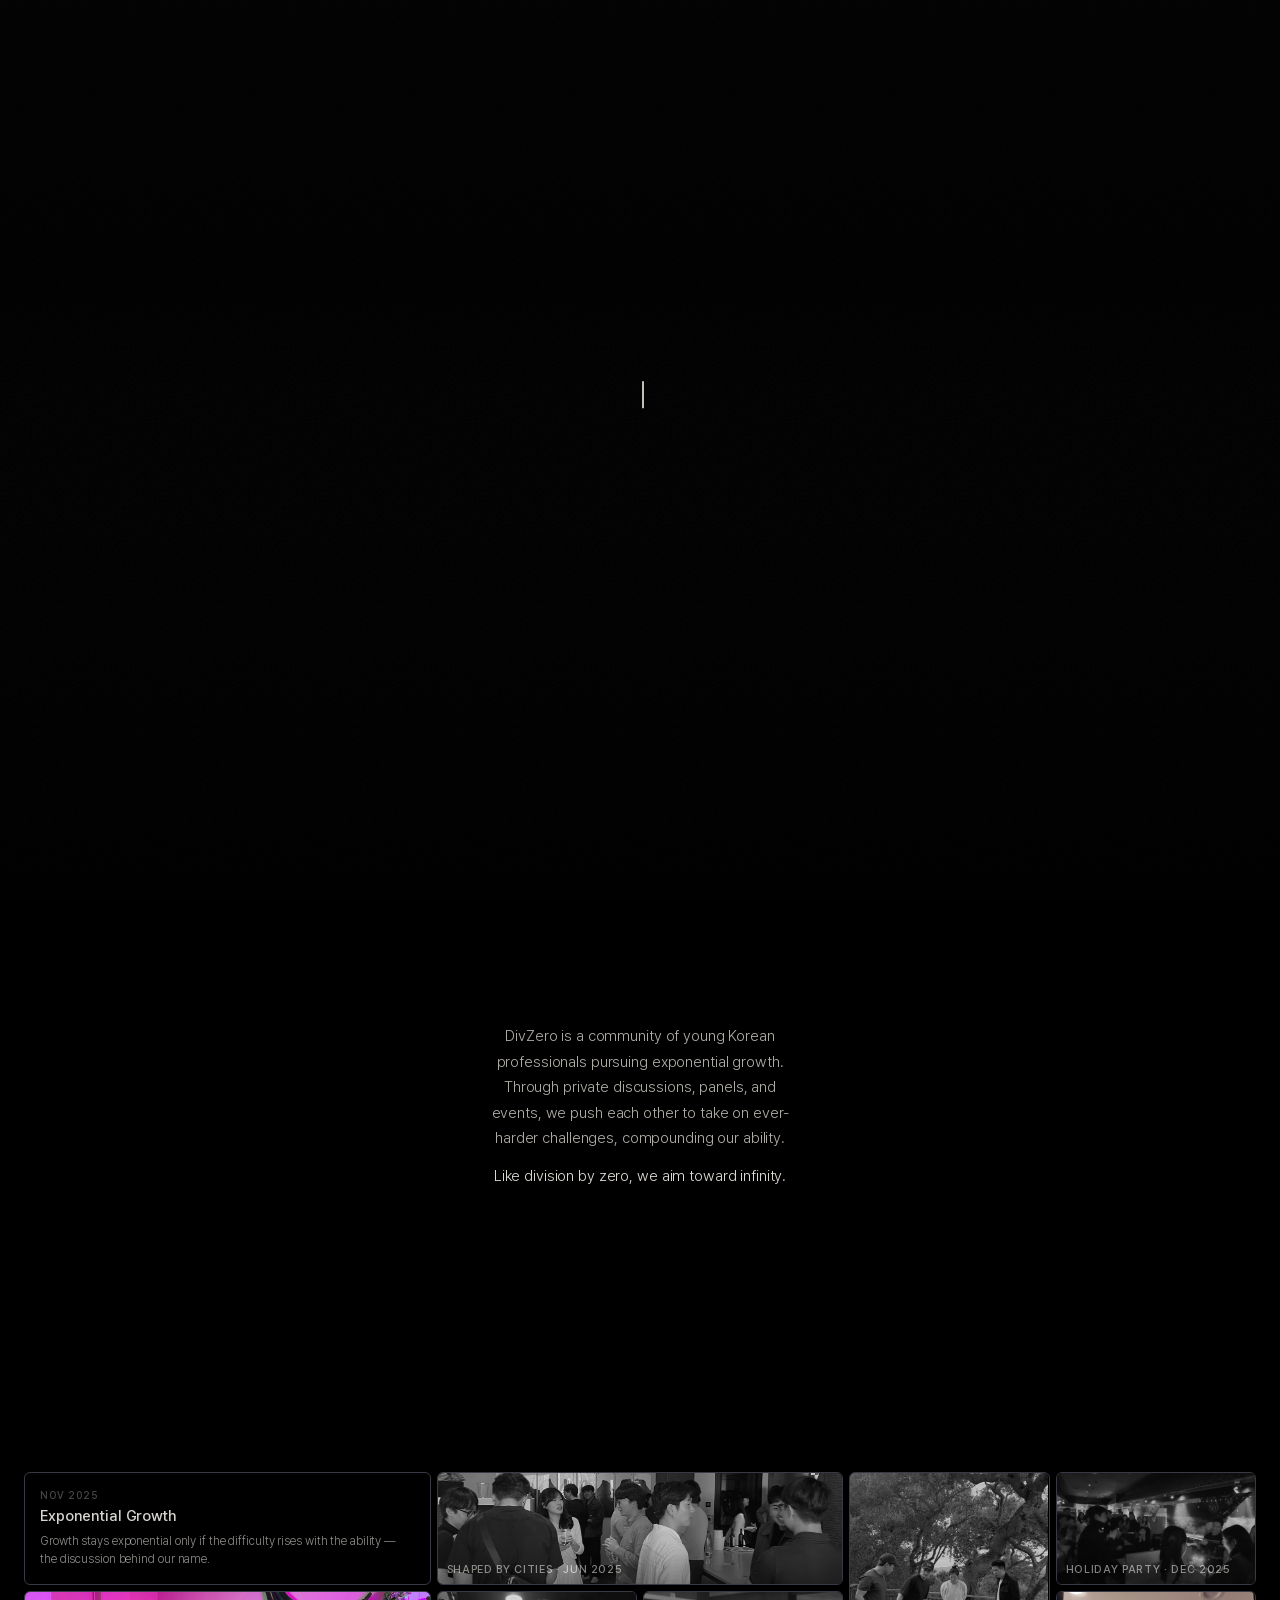
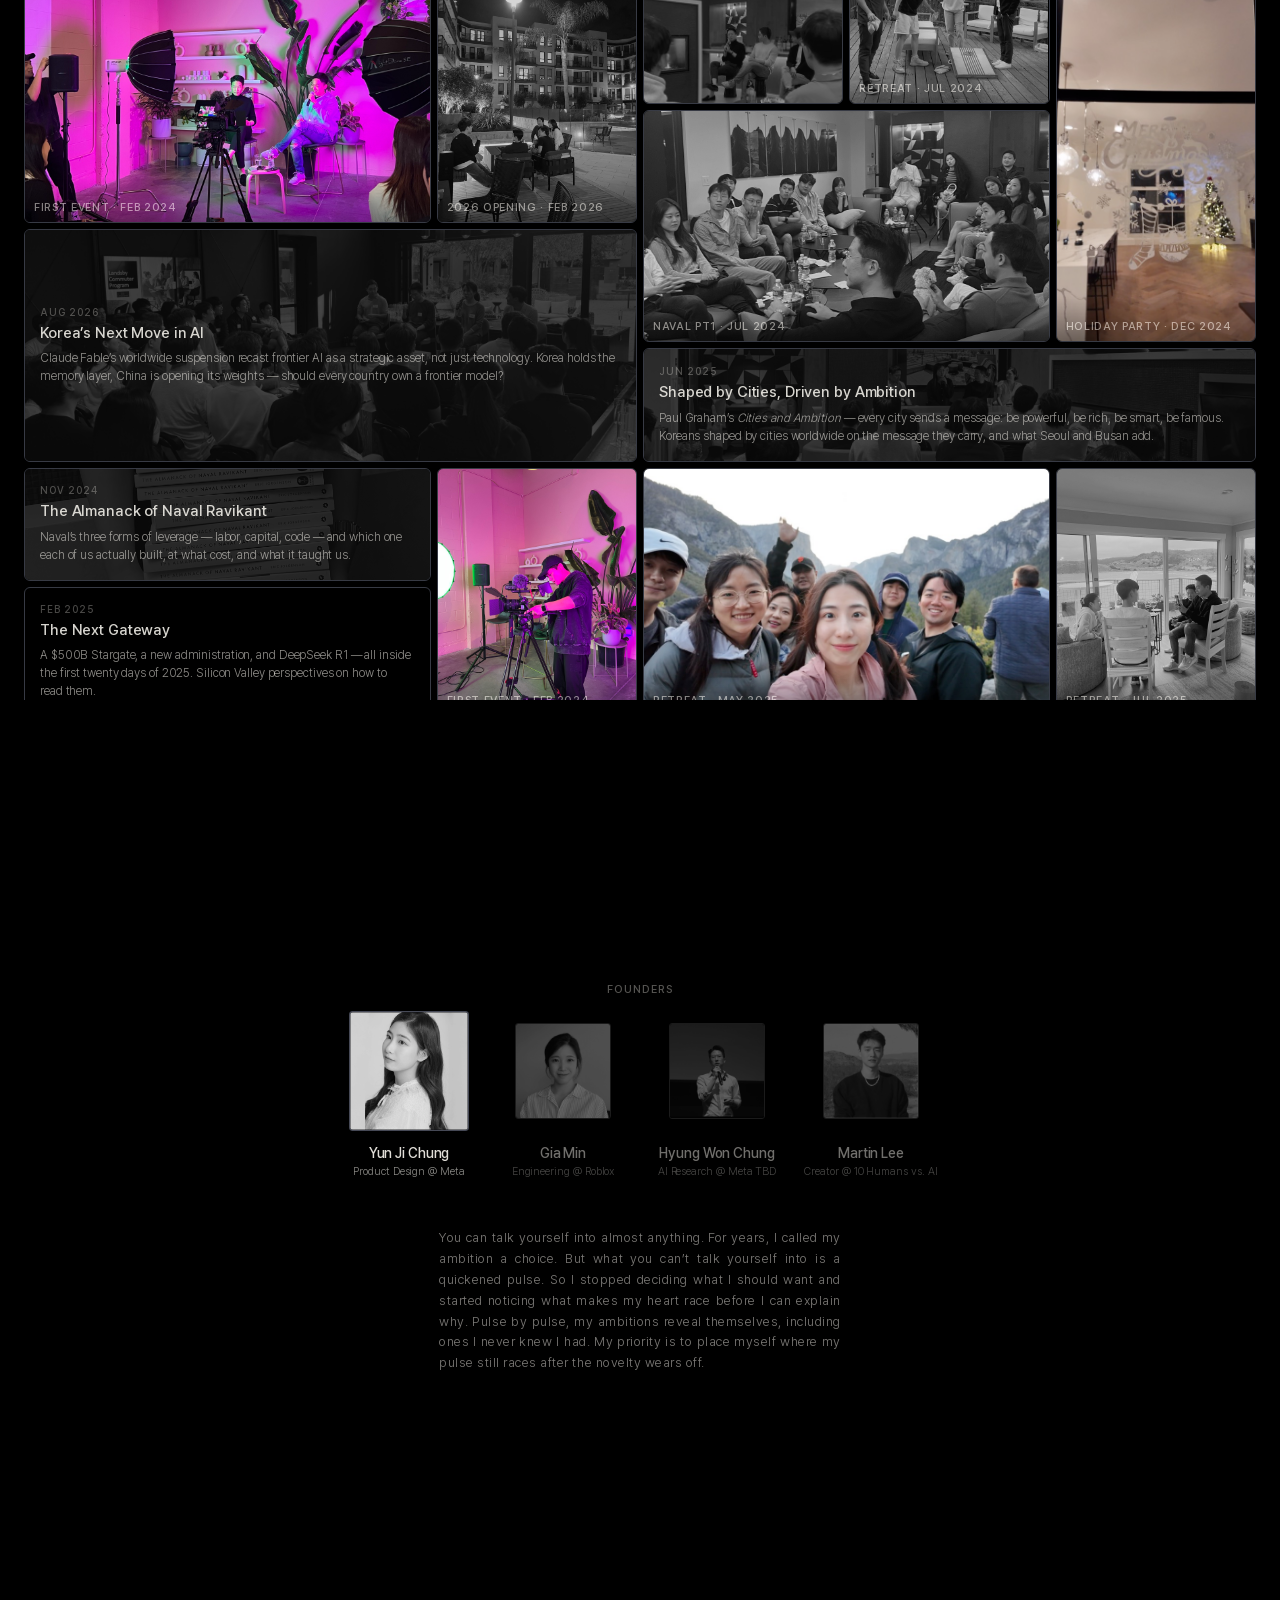
<file: index.html>
<!doctype html>
<html lang="en-US" dir="ltr">
<head>
<meta charset="utf-8">
<meta name="viewport" content="width=device-width, initial-scale=1, viewport-fit=cover">
<title>DivZero</title>
<meta name="description" content="Environment shapes ambition. So we built ours.">
<meta name="theme-color" content="#000000">
<meta property="og:title" content="DivZero">
<meta property="og:description" content="Environment shapes ambition. So we built ours.">
<meta property="og:type" content="website">
<meta property="og:site_name" content="DivZero">
<meta property="og:url" content="https://d1v0.com/">
<meta property="og:image" content="https://d1v0.com/assets/og.png">
<meta property="og:image:width" content="1200">
<meta property="og:image:height" content="630">
<meta property="og:image:alt" content="DIVZERO — Environment shapes ambition. So we built ours.">
<meta name="twitter:card" content="summary_large_image">
<link rel="canonical" href="https://d1v0.com/">
<link rel="icon" href="data:image/svg+xml,%3Csvg xmlns='http://www.w3.org/2000/svg' viewBox='0 0 64 64'%3E%3Cdefs%3E%3ClinearGradient id='g' x1='0' y1='0' x2='1' y2='0'%3E%3Cstop offset='0' stop-color='%23f3f0e9' stop-opacity='0'/%3E%3Cstop offset='.18' stop-color='%23f3f0e9' stop-opacity='.92'/%3E%3Cstop offset='.82' stop-color='%23f3f0e9' stop-opacity='.92'/%3E%3Cstop offset='1' stop-color='%23f3f0e9' stop-opacity='0'/%3E%3C/linearGradient%3E%3C/defs%3E%3Crect width='64' height='64' fill='%23000'/%3E%3Crect x='4' y='30' width='56' height='4' rx='2' fill='url(%23g)'/%3E%3C/svg%3E">
<link rel="preload" href="fonts/LibreBaskerville-latin.woff2" as="font" type="font/woff2" crossorigin>
<link rel="preload" href="fonts/PretendardStdVariable.woff2" as="font" type="font/woff2" crossorigin>
<link rel="stylesheet" href="styles.css?v=20260808-91">
<noscript><style>.wordmark { opacity: 1 !important; transform: none !important; } .caret { display: none; } .floor { display: none !important; }</style></noscript>
</head>
<body>
<main>
  <section class="land" id="manifesto">
    <h1 class="typed" aria-label="Environment shapes ambition. So we built ours.">
      <span class="tline line1" aria-hidden="true">Environment shapes ambition.</span>
      <span class="tline line2" aria-hidden="true">So we built ours.</span><span class="caret" aria-hidden="true"></span>
    </h1>
    <p class="wordmark" aria-hidden="true">DIVZERO</p>
    <div class="snap-2" aria-hidden="true"></div>
  </section>

  <section class="section kwae-room" id="about" aria-label="About DivZero">
    <div class="kwae-frame">
      <div class="credits">
        <p class="about-text">DivZero is a community of young Korean professionals pursuing exponential growth. Through private discussions, panels, and events, we push each other to take on ever-harder challenges, compounding our ability. <span class="aim">Like division by zero, we aim toward infinity.</span></p>
      </div>
    </div>
  </section>

  <section class="section" id="events" aria-label="Past events">
    <div class="wall">
      <div class="wall-grid">
      <a class="wtile wplate" href="https://luma.com/a0t4r11r" target="_blank" rel="noopener">
        <p class="plabel">Nov 2025</p>
        <h3 class="ptitle">Exponential Growth</h3>
        <p class="precap">Growth stays exponential only if the difficulty rises with the ability &mdash; the discussion behind our name.</p>
      </a>
      <figure class="wtile">
        <div class="photo" data-asset-id="2025-cities" aria-hidden="true"></div>
        <figcaption class="wcap">Shaped by Cities &middot; Jun 2025</figcaption>
      </figure>
      <a class="wtile wplate" href="https://luma.com/2g9kdx8p" target="_blank" rel="noopener">
        <div class="photo" data-asset-id="2026-korea-ai" aria-hidden="true"></div>
        <p class="plabel">Aug 2026</p>
        <h3 class="ptitle">Korea&rsquo;s Next Move in AI</h3>
        <p class="precap">Claude Fable&rsquo;s worldwide suspension recast frontier AI as a strategic asset, not just technology. Korea holds the memory layer, China is opening its weights &mdash; should every country own a frontier model?</p>
      </a>
      <a class="wtile wplate" href="https://docs.google.com/forms/d/e/1FAIpQLSdVa_gbNQNfjir1k5J3Ua-74tyen4RtYiyEXK9iKBokWnVQMg/viewform" target="_blank" rel="noopener">
        <div class="photo" data-asset-id="2024-almanack" aria-hidden="true"></div>
        <p class="plabel">Nov 2024</p>
        <h3 class="ptitle">The Almanack of Naval Ravikant</h3>
        <p class="precap">Naval&rsquo;s three forms of leverage &mdash; labor, capital, code &mdash; and which one each of us actually built, at what cost, and what it taught us.</p>
      </a>
      <figure class="wtile">
        <div class="photo" data-asset-id="2024-almanack-2" aria-hidden="true"></div>
        <figcaption class="wcap">Naval Pt1 &middot; Jul 2024</figcaption>
      </figure>
      <figure class="wtile">
        <div class="photo" data-asset-id="2025-ai" aria-hidden="true"></div>
      </figure>
      <a class="wtile wplate" href="https://luma.com/izb0zumk" target="_blank" rel="noopener">
        <p class="plabel">Feb 2025</p>
        <h3 class="ptitle">The Next Gateway</h3>
        <p class="precap">A $500B Stargate, a new administration, and DeepSeek R1 &mdash; all inside the first twenty days of 2025. Silicon Valley perspectives on how to read them.</p>
      </a>
      <figure class="wtile">
        <div class="photo" data-asset-id="2025-holiday" aria-hidden="true"></div>
        <figcaption class="wcap">Holiday Party &middot; Dec 2025</figcaption>
      </figure>
      <figure class="wtile">
        <div class="photo" data-asset-id="2024-holiday" aria-hidden="true"></div>
        <figcaption class="wcap">Holiday Party &middot; Dec 2024</figcaption>
      </figure>
      <figure class="wtile">
        <div class="photo" data-asset-id="2026-opening" aria-hidden="true"></div>
        <figcaption class="wcap">2026 Opening &middot; Feb 2026</figcaption>
      </figure>
      <figure class="wtile">
        <div class="photo" data-asset-id="2024-first-event" aria-hidden="true"></div>
        <figcaption class="wcap">First Event &middot; Feb 2024</figcaption>
      </figure>
      <figure class="wtile">
        <div class="photo" data-asset-id="2024-first-event-b" aria-hidden="true"></div>
        <figcaption class="wcap">First Event &middot; Feb 2024</figcaption>
      </figure>
      <figure class="wtile">
        <div class="photo" data-asset-id="2024-retreat-jul" aria-hidden="true"></div>
        <figcaption class="wcap">Retreat &middot; Jul 2024</figcaption>
      </figure>
      <figure class="wtile">
        <div class="photo" data-asset-id="2025-retreat-jul-b" aria-hidden="true"></div>
        <figcaption class="wcap">Retreat &middot; Jul 2025</figcaption>
      </figure>
      <figure class="wtile">
        <div class="photo" data-asset-id="2025-retreat-may" aria-hidden="true"></div>
        <figcaption class="wcap">Retreat &middot; May 2025</figcaption>
      </figure>
      <a class="wtile wplate" href="https://luma.com/i8ck5wrg" target="_blank" rel="noopener">
        <div class="photo" data-asset-id="2025-cities-wide" aria-hidden="true"></div>
        <p class="plabel">Jun 2025</p>
        <h3 class="ptitle">Shaped by Cities, Driven by Ambition</h3>
        <p class="precap">Paul Graham&rsquo;s <em>Cities and Ambition</em> &mdash; every city sends a message: be powerful, be rich, be smart, be famous. Koreans shaped by cities worldwide on the message they carry, and what Seoul and Busan add.</p>
      </a>
      </div>
    </div>
  </section>

  <section class="section" id="founders" aria-label="Founders">
    <div class="kstage">
      <p class="tally">Founders</p>
      <div class="kstack">
        <div class="kthumb active">
          <button class="kpick" type="button" aria-label="Show Yun Ji Chung&rsquo;s introduction">
            <div class="photo f-photo" data-asset-id="founder-yunji" aria-hidden="true"></div>
          </button>
          <a class="kname" href="https://www.linkedin.com/in/yunjichung/" target="_blank" rel="noopener">Yun Ji Chung</a>
          <span class="krole">Product Design @ Meta</span>
        </div>
        <div class="kthumb">
          <button class="kpick" type="button" aria-label="Show Gia Min&rsquo;s introduction">
            <div class="photo f-photo" data-asset-id="founder-gia" aria-hidden="true"></div>
          </button>
          <a class="kname" href="https://www.linkedin.com/in/gia-min/" target="_blank" rel="noopener">Gia Min</a>
          <span class="krole">Engineering @ Roblox</span>
        </div>
        <div class="kthumb">
          <button class="kpick" type="button" aria-label="Show Hyung Won Chung&rsquo;s introduction">
            <div class="photo f-photo" data-asset-id="founder-hyungwon" aria-hidden="true"></div>
          </button>
          <a class="kname" href="https://www.linkedin.com/in/hyung-won-chung-5801b9a4/" target="_blank" rel="noopener">Hyung Won Chung</a>
          <span class="krole">AI Research @ Meta TBD</span>
        </div>
        <div class="kthumb">
          <button class="kpick" type="button" aria-label="Show Martin Lee&rsquo;s introduction">
            <div class="photo f-photo" data-asset-id="founder-martin" aria-hidden="true"></div>
          </button>
          <a class="kname" href="https://www.linkedin.com/in/mrtle/" target="_blank" rel="noopener">Martin Lee</a>
          <span class="krole">Creator @ 10 Humans vs. AI</span>
        </div>
      </div>
      <div class="kcaps">
        <div class="kcap active">
          <p class="kbio">You can talk yourself into almost anything. For years, I called my ambition a choice. But what you can&rsquo;t talk yourself into is a quickened pulse. So I stopped deciding what I should want and started noticing what makes my heart race before I can explain why. Pulse by pulse, my ambitions reveal themselves, including ones I never knew I had. My priority is to place myself where my pulse still races after the novelty wears off.</p>
        </div>
        <div class="kcap">
          <p class="kbio">The realizations I value most are the ones that travel. They begin with one problem, then quietly reach beyond it, revealing a pattern no single instance could show. But ideas rarely travel that far on their own. They gain range by meeting other ideas and perspectives. One insight reframes another, and partial views come together until a larger structure appears. I strive to work in much the same way: moving across contexts, tracing what connects them, and bringing people and ideas into contact. What moves me is the moment an underlying abstraction becomes more than an answer to one question and begins to travel from one mind to another, gathering meaning and consequence as it goes.</p>
        </div>
        <div class="kcap">
          <p class="kbio"></p>
        </div>
        <div class="kcap">
          <p class="kbio">I do what I do because I aspire to make sense of myself and leave something meaningful behind. Everything I think circles the same questions: what matters, who I&rsquo;m becoming, and whether my contributions are positive. Beneath it all, I want to understand, to be understood, and to know that my time here mattered.</p>
        </div>
      </div>
    </div>
  </section>


</main>

<div class="floor" aria-hidden="true"></div>
<script src="script.js?v=20260808-62"></script>
</body>
</html>
</file>
<file: styles.css>
/* ---- TYPE DELIVERY: the free build, self-hosted ----
   · statement serif: Libre Baskerville (OFL, 33KB latin) — high
     contrast, generous x-height. premium swap target: Klim Signifier.
   · everything sans: Pretendard Std variable (OFL, 292KB, wght
     45–920) — built on Inter's bones, so the future 한글 layer
     (full Pretendard's dynamic subsets) will share one voice.
     premium swap target: Söhne / Suisse Int'l.
   swapping premium in = replace the two files below and the first
   name in each font list (--serif / body). */
@font-face {
  font-family: "Libre Baskerville";
  src: url("fonts/LibreBaskerville-latin.woff2") format("woff2");
  font-weight: 400;
  font-display: swap;
}

@font-face {
  font-family: "Pretendard Std";
  src: url("fonts/PretendardStdVariable.woff2") format("woff2-variations");
  font-weight: 45 920;
  font-display: swap;
}

* { box-sizing: border-box; }

html {
  background: #000;
  color-scheme: dark;
  -webkit-text-size-adjust: 100%;
  /* the scrollbar as furniture: present for whoever needs it,
     dressed for the room */
  scrollbar-color: rgba(243,240,233,.2) transparent;
  scrollbar-width: thin;
  /* 100vw includes the scrollbar on classic-scrollbar browsers
     (firefox / older windows), and the name spans ~99.8vw — without
     this, those surfaces grow a horizontal scrollbar. clipping
     shaves ~1% off the O's edge there instead: the lesser harm,
     invisible on overlay-scrollbar browsers (all of them modern). */
  overflow-x: clip;
}

/* the page MOVES IN ROOMS: the landing, the name-with-description
   reading (.snap-2), the archive. CSS snap serves ONLY touch
   devices — on wheel machines the eased scroll drives scrollTo
   every frame and browser snap would fight it and pin the page;
   there, script.js pages one section per gesture instead. */
@media (hover: none) {
  /* MANDATORY, restored: proximity's tiny radius killed per-room
     paging. the yanks that forced the retreat are gone at the root —
     the centered snap target that moved with the toolbar, and the
     dishonest caption reserve that mis-centered the founders. every
     room is a hard stop again; the tall wall stays free inside
     (an area larger than the frame scrolls within itself). */
  html { scroll-snap-type: y mandatory; }

}

body {
  margin: 0;
  background: transparent;
  color: #f3f0e9;
  font-family: "Pretendard Std", Pretendard, -apple-system, BlinkMacSystemFont, "SF Pro Display", "Helvetica Neue", Helvetica, Arial, sans-serif;
  -webkit-font-smoothing: antialiased;
}

/* TYPE SCALE — every size on the page is one of these steps:
   wordmark 23vw (the name in the floor) · statement serif 24–46
   (the one serif voice, typed) · text 17 · caption 14 (the
   manifesto reads at this step, weight 200) · label 11.
   tracking: -.024em display · -.008em all lowercase · +.1em all caps.
   weights: 400 body · 430 display · 500 titles and labels.
   ONE deliberate exception: the wall's furniture (plate titles,
   captions, labels) sits a register lower (15px/11px) so the
   archive's frames stay quiet under the photographs. */
/* lacquer, not screen: the black is layered — a breath of warmth lifts
   the upper air of every view, settling to true black below */
body::before {
  content: "";
  position: fixed;
  inset: 0;
  z-index: -1;
  pointer-events: none;
  background: linear-gradient(180deg, rgba(243,240,233,.013), rgba(243,240,233,0) 55%);
}

::selection { background: rgba(243,240,233,.9); color: #000; }

/* hanji: the grain tuned toward paper fiber — larger, softer, denser —
   so the black reads as material, not screen */
body::after {
  content: "";
  position: fixed;
  inset: 0;
  z-index: 9999;
  pointer-events: none;
  opacity: .05;
  /* paper reads where light lives: the grain is fullest at the horizon's
     height and thins into the dark above and below */
  -webkit-mask-image: linear-gradient(180deg, rgba(0,0,0,.5) 0%, rgba(0,0,0,.65) 28%, #000 44%, #000 58%, rgba(0,0,0,.55) 100%);
  mask-image: linear-gradient(180deg, rgba(0,0,0,.5) 0%, rgba(0,0,0,.65) 28%, #000 44%, #000 58%, rgba(0,0,0,.55) 100%);
  background-image: url("data:image/svg+xml,%3Csvg xmlns='http://www.w3.org/2000/svg' width='160' height='160'%3E%3Cfilter id='n'%3E%3CfeTurbulence type='fractalNoise' baseFrequency='0.55' numOctaves='3' stitchTiles='stitch'/%3E%3CfeColorMatrix type='saturate' values='0'/%3E%3C/filter%3E%3Crect width='160' height='160' filter='url(%23n)'/%3E%3C/svg%3E");
}

/* on 1x panels the same noise reads as static, not fiber — thinner */
@media (resolution < 2dppx) {
  body::after { opacity: .035; }

}

a { color: inherit; text-decoration: none; }

button { font: inherit; cursor: pointer; }

a, button, input { -webkit-tap-highlight-color: transparent; }

h1, h2, h3, p { margin: 0; font-size: inherit; font-weight: inherit; }

/* ---- the landing: the statement, typed ----
   lovefrom-literal: a near-empty page, one serif voice, a live
   caret. the thesis types itself; the caret blinks alone through a
   held pause — the volta, performed in real time — then Enter, and
   the answer types on its own line. DIVZERO still stands in the
   page's bottom edge, its lowest fifth cut by the FOLD (the
   reference: olivergareis.com), fading up as the signature once
   the statement ends; plain scrolling shows it whole. */
:root {
  /* the name's one size, shared: the landing places it, the second
     reading and the about room measure themselves against it */
  --wm: min(23vw, 42vh);
  /* the fold must be the PAGE's edge, not the browser's furniture:
     on phones the cut lifts clear of the chrome and a drawn floor
     (.floor) becomes the knife. zero on desktop. */
  --lift: 0px;
  /* the FOLD: where the knife and the cut live. 100svh is only the
     fallback — svh is measured against the browser's TALLEST bar
     config, and Safari's compact pill leaves the real resting
     viewport ~25px taller, floating the knife above the bar.
     script.js measures the true resting height once at load and
     pins the fold there; mid-scroll bar collapse never re-measures,
     so the knife still never moves. */
  --fold: 100svh;
  /* the description block's height — script.js overwrites this with
     the measured truth; the default is only the no-JS approximation
     (six lines at desktop type + the aim stanza) */
  --desc-h: 191px;
}

/* the FLOOR: mobile's knife. a fixed page-owned black band at the
   screen's bottom, its top edge a drawn hairline — the horizon
   line, returned from the archive with a job. the name sinks
   behind a line the page drew, so the cut is authored wherever
   the browser's furniture sits. desktop keeps the window edge. */
.floor { display: none; }

@supports (height: 1svh) {
  :root { --wm: min(23vw, 42svh); }

}

.land {
  position: relative;
  scroll-snap-align: start;
  /* a flick may not sail past a room: every reading is a stop */
  scroll-snap-stop: always;
  /* hidden glyphs reach .153em below the fold (.141em of cap + the
     O's overshoot); the landing carries them plus a 24px breath.
     the HEIGHT is on --fold — the SAME ruler as the cut, the knife
     and the second reading's anchor. it was lvh once, but lvh − fold
     varies per browser (~23px safari, ~90 chrome, ~150 kakao), and
     that excess pushed the about room's document position down by a
     DIFFERENT amount on each surface: the name-to-description gap
     disagreed across browsers. --fold is static during scroll, so
     the snap-stability reason lvh was chosen for still holds; the
     floor panel covers anything a collapsed toolbar reveals below
     the fold at rest. */
  height: calc(100vh + var(--wm) * .16 + 24px - var(--lift));
  height: calc(var(--fold) + var(--wm) * .16 + 24px - var(--lift));
  /* clip, NOT hidden: overflow:hidden makes .land a scroll
     container, which silently captures the .snap-2 anchor inside
     it — the root scroller then has no middle snap position and
     touch paging can never reach the second reading. clip clips
     identically but creates no scroll container. */
  overflow: hidden;
  overflow: clip;
}

/* the statement: the single serif voice on the site, reserved for
   the sentence — baskerville lineage, self-hosted (libre baskerville),
   identical on every platform, typed live by script.js */
.typed {
  position: absolute;
  /* anchored by its OPTICAL CENTER (translateY -50%), so the block's
     middle sits at 47svh on every screen — a hair above dead-center,
     which reads as placed rather than floating high in the upper
     third (36svh looked top-heavy on tall phones). */
  top: 47vh;
  /* the SAME ruler as the second reading's scroll (--fold), not svh:
     two different viewport measures disagree by up to ~40px across
     bar states, and that disagreement once let the statement's last
     line peek into the second reading. one ruler → the clearance is
     deterministic (~35px) on every device. */
  top: calc(var(--fold) * .47);
  transform: translateY(-50%);
  left: max(24px, env(safe-area-inset-left));
  right: max(24px, env(safe-area-inset-right));
  z-index: 300;
  text-align: center;
  font-family: "Libre Baskerville", Baskerville, "Big Caslon", Georgia, "Times New Roman", serif;
  /* the min is phone territory: the statement stays a QUIET voice
     there so the name's scale can tower. baskerville sets heavier &
     wider than caslon, trimmed a touch to stay quiet.
     the second term is a HARD FIT-CAP: the longest line
     ("Environment shapes ambition." = 15.88em) can never exceed the
     column width, so paired with white-space:nowrap on .tline the
     statement NEVER wraps or overflows, at any screen size or text
     zoom — it just scales down to fit. (100vw - 56px) clears the
     .typed 24px gutters with margin to spare. */
  /* the whisper-vs-monument conviction, held — but measured rather
     than assumed. the cap was 36 in the name of the lesson the phone
     taught, yet the phone never ran that severe: at 390px the name
     is 90px against the statement (6:1), while 1440px put a 331px
     name against 36px (9.2:1). desktop had overshot its own rule.
     and the COEFFICIENT is what sets that ratio, not the cap: the
     name is 23vw against the statement's vw term, so desktop holds
     a CONSTANT ratio at every width and the ceiling only ever binds
     past ~1600px — raising the cap alone changed nothing on the
     laptops the page is actually read on. 2.75vw sets the ratio
     itself to 8.4:1, still half again more severe than the phone's
     5.3:1, the composition the conviction was drawn from. 44 keeps
     the widest displays from snapping back harsher than the
     laptops. the name still does the shouting. */
  font-size: min(clamp(19px, 2.75vw, 44px), calc((100vw - 56px) / 16));
  font-weight: 400;
  letter-spacing: .002em;
  line-height: 1.5;
  color: rgba(243,240,233,.93);
}

/* the statement scrolls HONESTLY — visible through every transit,
   never faded away. (an off-landing fade lived here twice, born of
   the statement peeking into the second reading when the clearance
   was ~40px against ~40px of safari bar variance. block-centering
   scrolls the page further: clearance is now ~89px mobile / ~44px
   desktop-no-variance, so geometry alone holds and the crutch is
   retired. if the peek EVER returns, fix the geometry — don't
   re-hide the voice.) */
/* both rows hold their height from the start, so the Enter drops
   the caret into space already reserved — nothing shifts. nowrap:
   each line is ONE line, always; the fit-cap on .typed guarantees it
   fits, so the statement can never break into the ragged wrap. */
.tline {
  display: block;
  min-height: 1.5em;
  white-space: nowrap;
}

/* the caret: proof of a living hand. it types, then leaves. it rides
   INLINE at the end of the line but carries ZERO net width — the
   negative right margin cancels its own advance — so the line centers
   on the TEXT alone. the statement stays centered as it grows, and
   the line does NOT jump when the caret drops to the next row.
   vertical-align:baseline seats the bar's foot on the text baseline
   and its .78em body rises to cap height — metric-true for any serif
   (caslon and baskerville share caps .77 / x .53). */
.caret {
  display: inline-block;
  width: 2px;
  height: .78em;
  vertical-align: baseline;
  margin-left: .06em;
  margin-right: calc(-2px - .06em); /* zero net advance: no shift on exit */
  background: rgba(243,240,233,.8);
  animation: caret-blink 1.1s steps(2, jump-none) infinite;
  /* the character waits in the wings: script.js brings it on for
     the scene's first beat, and takes it off once the line is set */
  visibility: hidden;
}

@keyframes caret-blink { 50% { opacity: 0; } }

/* the signature: once the statement ends, the name fades up in the
   floor */
.land.signed .wordmark { opacity: 1; transform: none; }

/* the second reading's anchor — ONE composition on every surface:
   the whole lockup (name + gap + description) BLOCK-CENTERED in the
   frame: air above the caps equals air below the description.
   solved exactly: s = .5·fold − .201·wm + (24 + gap + descH)/2.
   descH is --desc-h: MEASURED by script.js at the same settled
   moment as --fold, so the centering stays exact under any future
   copy edit, type change, or user text-zoom — nothing is encoded.
   (the px default is only the no-JS approximation.) */
.snap-2 {
  position: absolute;
  left: 0;
  width: 100%;
  height: 1px;
  top: calc(50vh - var(--wm) * .111 + 108px - var(--lift));
  top: calc(var(--fold) * .5 - var(--wm) * .201
       + (24px + max(28px, var(--wm) * .18) + var(--desc-h)) / 2
       - var(--lift));
  scroll-snap-align: start;
  scroll-snap-stop: always;
  pointer-events: none;
}

/* the name stands in the floor: DIVZERO in the document's flow,
   cut below the waist at the first fold — the environment clips
   even the name, and the reader's own scroll shows it whole:
   DivZero raises your baseline. no scrub, no pin — the fold is
   the knife. */
.wordmark {
  position: absolute;
  left: 0; right: 0;
  /* MEASURED metrics for pretendard@430 at line-height 1: baseline
     sits .145em above the em-box bottom, caps are .707em tall, the
     O overshoots .01em below the baseline. box top .71em above the
     fold puts the cut at 20% of the caps: an 80% preview — the
     fold in svh, stable against phone toolbar collapse */
  /* --fold — the measured resting viewport bottom, static: the cut
     never moves when a phone's toolbar collapses. the floor panel
     keeps everything below it black. */
  top: calc(100vh - var(--wm) * .71 - var(--lift));
  top: calc(var(--fold) - var(--wm) * .71 - var(--lift));
  z-index: 300;
  /* width-fit on any screen, height-capped for short wide viewports */
  font-size: var(--wm);
  font-weight: 430;
  letter-spacing: -.024em;
  line-height: 1;
  text-align: center;
  white-space: nowrap;
  color: rgba(243,240,233,.93);
  pointer-events: none;
  /* the scene's button: after the statement, the name RISES into
     its cut — from nearly sunk (55% of its own height) so the
     TRAVEL is watched: a word that parks itself half-buried was
     placed, not cropped. a long-stretched spring curve; the
     landing's clip is the stage floor. */
  opacity: 0;
  transform: translateY(55%);
  transition: opacity 1.2s ease .25s,
              transform 1.6s cubic-bezier(.16,1,.3,1) .25s;
}

/* ---- interior sections ----
   the room measures dvh, not svh: svh is the screen with the phone's
   toolbar SHOWING, and the toolbar collapses the moment a swipe
   starts — the room stayed the smaller measure while the glass grew,
   and the next room leaked up into the bottom of this one. dvh is
   whatever the glass is RIGHT NOW, in both states. (the manifesto
   room solves the same problem with lvh; it can afford to overhang
   because its words are short. a room whose content scrolls inside
   itself cannot — overhanging would cut its own bottom edge.) */
.section {
  min-height: 100vh;
  min-height: 100dvh;
  padding: 12vh max(24px, env(safe-area-inset-left)) 12vh max(24px, env(safe-area-inset-right));
  display: grid;
  place-items: center;
  text-align: center;
}

/* the archive alone sits nearly edge to edge: its breathing room
   above and below matches the sides, and the wall takes the rest —
   it scrolls within only when the browser is too short to hold it */
#events { padding-top: 36px; padding-bottom: 36px; }

.credits {
  /* the box's measure is tuned to the words: at 17px, 516px breaks
     the three sentences into four lines with the last 99% full */
  width: min(516px, 100%);
}

/* the four marks, flag-true: 건 gam 리 곤 in the taegeukgi's own
   corners — but hugging the text now, frame and content one
   composition. the room glows like a moon jar: porcelain lit faintly
   from within, no longer a void. */
.section.kwae-room {
  position: relative;
  /* the room is EXACTLY the space under the name in the second
     reading: from just below the letters' feet to the fold. the
     BOTTOM measures in lvh — the largest the viewport can be — so
     when a phone's toolbar collapses, the room still fills the
     screen and the archive cannot leak into view. snap anchors
     stay svh; only the room's depth stretches. */
  /* SIZED TO THE INVARIANT, not over-provisioned: the room must end
     exactly one full (tallest) viewport below the second reading's
     top — that is the whole no-leak requirement. solved for height:
     roomH = snap2Top + 100lvh − landH, which the old flat 95lvh
     over-shot by ~120–160px of dead black between the reading and
     the archive. a 24px breath pads the equality. */
  min-height: calc(100vh - var(--fold) * .5 - var(--wm) * .361
       + (24px + max(28px, var(--wm) * .18) + var(--desc-h)) / 2);
  min-height: calc(100lvh - var(--fold) * .5 - var(--wm) * .361
       + (24px + max(28px, var(--wm) * .18) + var(--desc-h)) / 2);
  /* the canon (van de graaf/tschichold, 2:3:4:6): the space below
     content doubles the space above it. one part gap under the
     name, the description, two parts emptiness beneath — the eye's
     center, not the ruler's. */
  /* the lockup gap scales with the name's MASS: 28px against a
     96px phone name, ~60px against a ~330px desktop name — one
     formula, the same optical closeness. the rest of the room is
     held black beneath the composition. */
  grid-template-rows: max(28px, calc(var(--wm) * .18)) auto 1fr;
  padding-top: 0;
  padding-bottom: 0;
  /* no glow: the room's light once haloed the text (the moon jar),
     but against a browser bar it only made the seam between page
     and chrome visible. the black is the material — unlit. */
}

.kwae-room .kwae-frame { grid-row: 2; }

.kwae-frame { position: relative; width: min(516px, 100%); }

.about-text {
  /* a small, quiet, centered column, set like print: present but
     unhurried. weight 300 so it reads solid, not frail; a warm-dim
     off-white that holds still while the typed statement stays the
     page's one performance. the measure (21.5em) + the copy length
     are tuned (measured against pretendard's real advances) so the
     text lands in exactly 6 balanced lines with no orphan: within
     text-wrap: balance's ~6-line cap, so the symmetric block is
     algorithm-locked and holds on every screen — the column is fixed,
     so phone and desktop wrap the same. */
  width: min(21.5em, 100%);
  margin: 0 auto;
  color: rgba(240,236,227,.72);
  font-size: 15px;
  font-weight: 300;
  line-height: 1.7;
  letter-spacing: -.008em; /* the scale's own rule: all lowercase */
  text-wrap: balance;
  text-align: center;
}

/* the aim stands as its own stanza: a breath apart, slightly more
   white — the one line in the box that looks up */
.aim {
  display: block;
  margin-top: 12px;
  color: rgba(243,240,233,.9);
}

/* the archive is the third room, the founders the fourth: snap
   stops for touch paging */
#events { scroll-snap-align: start; scroll-snap-stop: always; }

/* the founders' room snaps by its start edge; the room's own
   centered layout (honest reserve) makes that a centered view. the
   start position never moves with the toolbar — no re-snap yank. */
#founders { scroll-snap-align: start; scroll-snap-stop: always; }

/* the tally: one factual line above the archive — the count is the
   claim, stated in the label register and then left alone */
.tally {
  margin: 0 0 9px;
  color: rgba(243,240,233,.35);
  font-size: 11px;
  font-weight: 500;
  letter-spacing: .1em;
  text-transform: uppercase;
}

/* the room is the photograph: it stands first, full measure, and the
   words beneath only sign it — a whisper of a date, then the note.
   every photograph wears the same light: desaturated, re-warmed toward
   the page's cream, dimmed to sit in the black rather than on it —
   one grade for all rooms. opening the room returns its color. */
.photo,
img.photo,
video.photo {
  width: 100%;
  aspect-ratio: 3 / 2;
  margin: 12px 0 9px;
  border-radius: 3px;
  border: 1px solid #373A44;
}

/* the empty frame holds the wall quietly — a faint graded surface,
   unlabeled: the room is simply not yet photographed */
div.photo {
  background: linear-gradient(160deg, rgba(255,255,255,.03), rgba(255,255,255,.008));
}

img.photo,
video.photo {
  object-fit: cover;
  filter: grayscale(1) contrast(.94) brightness(.86);
  transition: filter .55s ease;
}

/* a few frames keep their color; everything else has faded to the
   archive's one grade. WHICH ones is declared per photograph in
   assets.json (`tone: "color"`) — never keyed to caption text. */
img.photo.in-color,
video.photo.in-color {
  filter: none;
}

/* ---- the wall: the archive hung salon-fashion ----
   the one FILLED room in a house of empty ones: seventeen frames on
   a hidden eight-by-four grid — three large anchors among small
   fills, tight seams, no rotation. every photograph wears the one
   grade and warms to color under the hand; its event signs itself
   only on approach. the wall is bounded to the frame: density grows
   by packing, never by height, so the room stays one fixed stop. */
/* the WALL is the scroller and the GRID is content-sized: a grid
   given a definite height will not grow its minmax(length, auto)
   rows past their base — content only raises the growth limit, and
   with no free space the rows never take it (words clipped). left
   indefinite, each row truly grows to its content. */
.wall {
  width: 100%;
  min-width: 0;
  text-align: left;
  height: calc(100vh - 72px);
  height: calc(100dvh - 72px);
  overflow-y: auto;
  -webkit-overflow-scrolling: touch;
  overscroll-behavior: contain;
}

.wall .tally { margin: 0 0 15px; }

/* the hang, mapped: every tile owns a NAMED AREA and each breakpoint
   lays the full map explicitly — a flush rectangle by construction,
   no holes, no ragged edge, at any width. rows are minmax(min, auto):
   a plate that needs more height for its words takes it, the row
   stretches, and the wall scrolls within its frame — words are never
   cut. the key photographs (first event, holiday '24, naval pt1,
   driven by ambition) hold the large frames; the books and the 2026
   opening sit small. */
.wall-grid {
  display: grid;
  gap: 6px;
  grid-template-columns: repeat(3, minmax(0, 1fr));
  grid-template-rows: repeat(15, minmax(30vw, auto));
  grid-template-areas:
    "p1 p1 p1"
    "f1 f1 r4"
    "f1 f1 r4"
    "sc sc sc"
    "p2 p2 p2"
    "p2 p2 p2"
    "n2 n2 ng"
    "n2 n2 ng"
    "p3 p3 p3"
    "hv rm rm"
    "hv rm rm"
    "hv r5 hp"
    "f2 r5 op"
    "p4 p4 p4"
    "p5 p5 p5";
}

.wtile {
  position: relative;
  margin: 0;
  overflow: hidden;
  border-radius: 6px;
  /* the hairline lives on the TILE, so it rounds with the corner —
     an inner border on the square photograph broke at the radius */
  border: 1px solid #373A44;
}

/* the map's names, pinned to the DOM order */
.wtile:nth-child(1)  { grid-area: p1; }
.wtile:nth-child(2)  { grid-area: sc; }
.wtile:nth-child(3)  { grid-area: p2; }
.wtile:nth-child(4)  { grid-area: p3; }
.wtile:nth-child(5)  { grid-area: n2; }
.wtile:nth-child(6)  { grid-area: op; } /* the unlabeled video, in the opening's old frame */
.wtile:nth-child(7)  { grid-area: p4; }
.wtile:nth-child(8)  { grid-area: hp; }
.wtile:nth-child(9)  { grid-area: hv; }
.wtile:nth-child(10) { grid-area: ng; } /* the 2026 opening, in the video's old frame */
.wtile:nth-child(11) { grid-area: f1; }
.wtile:nth-child(12) { grid-area: f2; }
.wtile:nth-child(13) { grid-area: r4; }
.wtile:nth-child(14) { grid-area: r5; }
.wtile:nth-child(15) { grid-area: rm; }
.wtile:nth-child(16) { grid-area: p5; }

/* photographs hang ABSOLUTE in their frames: they fill whatever
   cell the map grants and contribute NO height of their own — only
   a plate's words may grow a row */
.wtile .photo,
.wtile img.photo,
.wtile video.photo {
  position: absolute;
  inset: 0;
  width: 100%;
  height: 100%;
  margin: 0;
  aspect-ratio: auto;
  border-radius: 0;
  border: 0;
  object-fit: cover;
}

/* where each crop sits rides with the photograph itself, as
   `focus` in assets.json — script.js hands it over as --focus, and
   the stylesheet spends it. a photograph that needs a different crop
   in the narrow phone tile carries `focusMobile` too; without one it
   simply keeps the crop it already had. */
img.photo,
video.photo {
  object-position: var(--focus, 50% 50%);
}

.wcap {
  position: absolute;
  inset: auto 0 0 0;
  padding: 24px 9px 8px;
  background: linear-gradient(180deg, rgba(0,0,0,0), rgba(0,0,0,.6));
  font-size: 11px;
  font-weight: 500;
  letter-spacing: .06em;
  text-transform: uppercase;
  color: rgba(243,240,233,.85);
  opacity: .62;
  transition: opacity .35s ease;
}

@media (hover: hover) {
  .wtile:hover .wcap { opacity: 1; }

}

/* tablets: the same map re-hung four wide */
@media (min-width: 700px) {
  .wall-grid {
    grid-template-columns: repeat(4, minmax(0, 1fr));
    grid-template-rows: repeat(10, minmax(22vw, auto));
    grid-template-areas:
      "p1 p1 sc sc"
      "f1 f1 ng r4"
      "f1 f1 ng r4"
      "p2 p2 hv hp"
      "p2 p2 hv op"
      "n2 n2 rm rm"
      "n2 n2 rm rm"
      "p3 p3 f2 r5"
      "p4 p4 f2 r5"
      "p5 p5 p5 p5";
  }
}

/* desktop: six wide, seven deep — the key photographs anchor, the
   plates read whole, the colored stills stand apart, and the bottom
   edge lands flush */
@media (min-width: 1000px) {
  .wall-grid {
    grid-template-columns: repeat(6, minmax(0, 1fr));
    grid-template-rows: repeat(7, minmax(calc((100vh - 108px) / 7), auto));
    grid-template-rows: repeat(7, minmax(calc((100dvh - 108px) / 7), auto));
    grid-template-areas:
      "p1 p1 sc sc r4 hp"
      "f1 f1 ng op r4 hv"
      "f1 f1 ng n2 n2 hv"
      "p2 p2 p2 n2 n2 hv"
      "p2 p2 p2 p5 p5 p5"
      "p3 p3 f2 rm rm r5"
      "p4 p4 f2 rm rm r5";
  }
}

/* the text plates: the archive's words hung AS stills — label,
   title, recap, framed in the same hairline as the photographs */
.wplate {
  border: 1px solid #373A44;
  padding: 15px;
  display: flex;
  flex-direction: column;
  justify-content: center;
  gap: 6px;
  text-align: left;
  overflow: hidden;
}

/* some plates carry their event's photograph BENEATH the words —
   the image lies flat behind, graded dark enough that the text
   stands on it the way the captions stand on the stills */
.wplate .photo,
.wplate img.photo {
  position: absolute;
  inset: 0;
  width: 100%;
  height: 100%;
  margin: 0;
  border: 0;
  border-radius: 0;
  aspect-ratio: auto;
  object-fit: cover;
  z-index: 0;
}

.wplate img.photo {
  filter: grayscale(1) brightness(.28) contrast(.95);
}

/* some backgrounds are bright objects (a stack of white books) and
   need a deeper grade than a dim room shot for the words to stand:
   `grade: "deep"` in assets.json asks for it */
.wplate img.photo[data-grade="deep"] {
  filter: grayscale(1) brightness(.16) contrast(.95);
}

.wplate .plabel,
.wplate .ptitle,
.wplate .precap {
  position: relative;
  z-index: 1;
}

/* a plate that links out to its event page keeps the still's manner —
   no underline, no accent; only the hairline answers the cursor */
a.wplate {
  color: inherit;
  text-decoration: none;
  transition: border-color .3s ease;
}

a.wplate:hover,
a.wplate:focus-visible {
  border-color: rgba(243,240,233,.24);
}

/* six of the sixteen tiles lead somewhere and nothing said so: a
   hairline moving to .24 against a #373A44 border is a change only
   the stylesheet can see. so the PHOTOGRAPH answers instead — the
   plate's backing lifts a few points, and the tile reads as waking
   rather than as a control. the still tiles stay inert, which is
   how the difference is felt. (the .55s filter transition already
   lives on the base img.photo rule and carries here; the deep
   grade lifts by the same amount from its own darker floor, so a
   bright-object still doesn't blow out to match a dim room shot.) */
a.wplate:hover img.photo,
a.wplate:focus-visible img.photo {
  filter: grayscale(1) brightness(.36) contrast(.95);
}

a.wplate:hover img.photo[data-grade="deep"],
a.wplate:focus-visible img.photo[data-grade="deep"] {
  filter: grayscale(1) brightness(.24) contrast(.95);
}

.plabel {
  font-size: 10px;
  font-weight: 500;
  letter-spacing: .1em;
  text-transform: uppercase;
  color: rgba(243,240,233,.3);
  font-variant-numeric: tabular-nums;
}

.ptitle {
  font-size: 15px;
  font-weight: 500;
  letter-spacing: -.008em;
  line-height: 1.3;
  color: rgba(243,240,233,.88);
  text-wrap: balance;
}

/* the recap is COUPLED to the plate's backing: these words sit over
   a photograph graded to brightness(.28) (deeper, .16, where the
   still is a bright object), and at 12px/300 the old .48 was asking
   the smallest type on the site to carry the least contrast against
   the busiest ground. .58 buys the legibility back without touching
   the size — the wall's density is the point, and a 13px recap
   would have grown the plates to fix a contrast problem. if the
   grade above ever lightens, this comes back down with it. */
.precap {
  font-size: 12px;
  font-weight: 300;
  line-height: 1.5;
  letter-spacing: -.008em;
  color: rgba(243,240,233,.58);
  text-wrap: pretty;
}

/* ---- the founders, kalinsky-fashion ----
   a centered stack of four small graded squares; the standing
   portrait scales up (transform only — the column never reflows)
   and takes its color; the name, bracketed and lowercase, and the
   introduction swap IN PLACE beneath. the page\'s own scroll walks
   the stack while this room stands — the pager routes each turn
   here until the ends release it. */
.kstage {
  width: min(760px, 100%);
  min-width: 0;
  text-align: center;
  /* the room seats its guests a touch below true center: the
     caption reserve under the intro made the cluster read high,
     all its slack falling into the floor. a visual nudge, not a
     layout one — the stops measure the rect and follow it down */
  position: relative;
  top: min(5vh, 48px);
}

.kstage .tally { margin: 0 0 27px; }

.kstack {
  display: flex;
  flex-direction: row;
  align-items: flex-start;
  justify-content: center;
  gap: 14px;
}

.kthumb {
  position: relative;
  display: flex;
  flex-direction: column;
  align-items: center;
  /* wide enough that the longest name — and all but the longest
     post — holds one line; the photo stays 96 inside it */
  width: 140px;
  opacity: .5;
  transition: opacity .45s ease;
}

.kthumb.active {
  opacity: 1;
  z-index: 1;
}

@media (hover: hover) {
  .kthumb:not(.active):hover { opacity: .8; }

}

/* the portrait is the selector; the name below is a DOOR — it walks
   out to the founder's own page */
.kpick {
  border: 0;
  background: none;
  padding: 0;
  cursor: pointer;
}

.kpick:focus-visible {
  outline: none;
  border-radius: 3px;
  box-shadow: 0 0 0 2px #000, 0 0 0 4px rgba(243,240,233,.35);
}

a.kname { text-decoration: none; }

a.kname:focus-visible {
  outline: none;
  border-radius: 3px;
  box-shadow: 0 0 0 2px #000, 0 0 0 4px rgba(243,240,233,.35);
}

.kthumb .photo {
  margin: 0;
  width: 96px;
  aspect-ratio: 1 / 1;
  transition: transform .5s cubic-bezier(.22,1,.36,1);
}

/* the founders' frames: slate hairlines — the chosen one's edge
   stands a shade lighter and the portrait itself steps forward,
   the same 1.25 the old stack gave it. the photo alone scales, so
   the line of names never moves */
.kthumb .photo { border-color: #373A44; }

.kthumb.active .photo {
  border-color: #4A4E5B;
  transform: scale(1.25);
}

.kthumb.active img.photo {
  filter: grayscale(0) sepia(0) contrast(1) brightness(.94);
}

/* every founder wears their name and post at first glance — the
   name at the site's own 14px (the size the caption always gave
   it), the caption below holds only the voice */
.kthumb .kname {
  /* 1.25 on 96px reaches 12px below the frame — 21px keeps the
     standing portrait 9px clear of its own name */
  margin-top: 21px;
  line-height: 1.3;
}

.krole {
  display: block;
  margin-top: 3px;
  font-size: 11px;
  font-weight: 300;
  line-height: 1.35;
  letter-spacing: -.006em;
  color: rgba(243,240,233,.55);
  /* a post that must wrap breaks into EVEN lines — never a lone
     word hanging under the first */
  text-wrap: balance;
}


/* the introduction: one voice, swapping in place — the reserve holds
   ~150 words so the room never jumps */
.kcaps {
  position: relative;
  margin-top: 48px;
  min-height: 180px;
}

/* the swap is a CUT, not a fade: the row's light already animates
   the move — a crossfading paragraph beneath read as a blink */
.kcap {
  position: absolute;
  left: 0; right: 0; top: 0;
  opacity: 0;
  pointer-events: none;
}

.kcap.active {
  opacity: 1;
  pointer-events: auto;
}

/* the name, plain: the site's own register — no borrowed brackets,
   proper case; a name needs nothing around it */
.kname {
  font-size: 14px;
  font-weight: 500;
  letter-spacing: -.008em;
  color: rgba(243,240,233,.92);
}

.kbio {
  margin: 0 auto;
  max-width: 402px;
  /* the introduction is a SQUARED block: both edges flush, the
     tracking opened a touch — the paragraph reads as a set stone
     under the row. hyphenation keeps the justified lines from
     tearing open into rivers on the narrow measure */
  text-align: justify;
  hyphens: auto;
  font-size: 13px;
  font-weight: 300;
  line-height: 1.6;
  letter-spacing: .04em;
  color: rgba(243,240,233,.5);
}

/* short screens: the photos thin rather than overflowing — the
   cards keep the width the 14px names need for a single line */
@media (max-height: 880px) {
  .kthumb { width: 140px; }

  .kthumb .photo { width: 78px; }

  .kstack { gap: 12px; }

  .kbio { font-size: 12px; line-height: 1.5; }

}

/* narrow screens: four faces still stand abreast — the cards split
   the width evenly, the type steps down, and the chevrons yield
   (the hand swipes here; the keys they stand for have no keyboard) */
@media (max-width: 700px) {
  .kstack { gap: 9px; }

  .kthumb {
    width: auto;
    flex: 1 1 0;
    min-width: 0;
    max-width: 76px;
  }

  .kthumb .photo { width: 100%; }

  .kthumb .kname {
    margin-top: 9px;
    font-size: 10px;
  }

  .krole { font-size: 9px; }

}

@media (max-width: 700px) {
  /* SURFACE NOTE — the seam between gates: touch devices WIDER than
     700px (iPad portrait, tablets) get CSS snap (hover:none) but not
     this block: no floor, no pill math — the window edge is their
     knife, desktop-fashion. intentional: their bars are stable and
     their viewports honest, so the desktop composition holds. */
  /* the wall tiles narrow here, and a crop set for a wide frame can
     cut the subject out of a tall one. --focus-mobile is that second
     crop, named per photograph in assets.json. */
  img.photo,
  video.photo {
    object-position: var(--focus-mobile, var(--focus, 50% 50%));
  }
  /* portrait phones are width-starved, so the name takes the WHOLE
     width: at 24.4vw the word spans 99.8% of the screen — hairline
     margins, edge to edge, and no glyph cropped (a clipped O reads
     as broken, not bold: the floor is the only knife). */
  :root {
    --wm: min(24.4vw, 42vh);
    /* the knife must be a CONSTANT: env(safe-area-inset-bottom) is
       dynamic in iOS Safari (~0 with the bar shown, ~34px collapsed),
       so any knife math touching it moves mid-scroll. 1px keeps the
       hairline's pixel row on-screen at the resting (bars-shown)
       viewport; the floor panel below the knife owns everything the
       toolbar state reveals. */
    --lift: 1px;
  }

  @supports (height: 1svh) {
    :root { --wm: min(24.4vw, 42svh); }

  }

  /* MOBILE CINEMA — portrait can't hold desktop's tiny-vs-titanic
     composition in one glance, so the drama is rebuilt from two
     portrait-native parts: (1) the statement drops to a genuine
     WHISPER, so the full-width name reads monumental by contrast;
     (2) the reveal itself becomes the payoff — see .wordmark below. */
  /* 17, not 15: the phone's own ratio was the mildest on the site
     (90px name against 15px — 6:1), so the whisper had room the
     desktop cap was pretending it didn't. the fit-cap still governs
     below ~340px, where 17 self-limits and nowrap holds. */
  .typed { font-size: min(17px, calc((100vw - 56px) / 16)); }

  /* the description is the page's SMALLEST voice: the hierarchy
     must read name >> statement > description, unambiguous.
     pretendard's x-height (~.73em) reads a third taller than
     baskerville's (.53em) at equal size, so even 14px sans talked
     over the 15px serif thesis — 13px (the paragraph readability
     floor) plus a slight dim finally seats it beneath the whisper.
     the measure is em-based: the balanced six-line block survives. */
  .about-text {
    font-size: 13px;
    color: rgba(240,236,227,.66);
  }

  /* the reveal as the payoff: longer, heavier — the name grows up
     from the floor it stands on (bottom-anchored scale) while the
     tracking settles open from tighter to final (wider-to-final
     would start past 100vw and clip the O: broken, not bold). */
  .wordmark {
    letter-spacing: -.034em;
    transform: translateY(62%) scale(.985);
    transform-origin: 50% 100%;
    transition: opacity 1.5s ease .35s,
                transform 2.1s cubic-bezier(.19, 1, .22, 1) .35s,
                letter-spacing 2.1s cubic-bezier(.19, 1, .22, 1) .35s;
  }

  .land.signed .wordmark { letter-spacing: -.024em; }

  /* (the centering formula is unified in the base rule — mobile
     only adjusts the no-JS default for its smaller caption type) */
  :root { --desc-h: 167px; }

  /* THE FIXED KNIFE: a black panel fixed to the screen whose top
     edge is the cut line, anchored to 100svh — a static length, so
     the knife holds dead still while toolbars hide and show. it
     overdraws 40vh downward: past any lvh bottom, so Safari's
     translucent bar always samples pure black (the chrome merges
     with the page — no letter ghosting) and Chrome's opaque bar
     crops it black-on-black. hover:none keeps a narrow DESKTOP
     window from growing a hairline at its own bottom edge. */
  @media (hover: none) {
    .floor {
      display: block;
      position: fixed;
      left: 0; right: 0;
      top: calc(var(--fold) - var(--lift));
      height: 40vh;
      background: #000;
      z-index: 400;
      /* forces the panel onto its own compositing layer: the
         wordmark's reveal transform promotes IT to a GPU layer, and
         Safari paints a composited element above a plain fixed one
         despite z-index (the classic WebKit layer-order bleed —
         letters showing through the panel). composited vs composited
         sorts by z-index correctly. */
      transform: translateZ(0);
      pointer-events: none;
      /* destination-state transitions: this one governs RETURNING
         to the landing — near-instant, because the toggle boundary
         is the letters' own edge and they re-cross it within a few
         frames of the knife's return */
      transition: opacity .15s ease;
    }

    /* leaving the landing the knife dissolves softly, mid-transit */
    body.off-landing .floor {
      opacity: 0;
      transition: opacity .5s ease;
    }

    /* the exhausted stroke, one last time: full-bodied at center,
       fading at the frame edges. it DRAWS ITSELF as the statement
       signs off — the floor rules its line, then the name rises
       against it: two mechanics, one scene. */
    .floor::before {
      content: "";
      position: absolute;
      top: 0; left: 0; right: 0;
      height: 1px;
      background: linear-gradient(90deg,
        rgba(243,240,233,0),
        rgba(243,240,233,.16) 7%,
        rgba(243,240,233,.16) 93%,
        rgba(243,240,233,0));
      opacity: 0;
      transform: scaleX(.6);
      transform-origin: 50% 50%;
      transition: opacity 1.2s ease .5s,
                  transform 1.9s cubic-bezier(.19, 1, .22, 1) .5s;
    }

    body.signed .floor::before {
      opacity: 1;
      transform: none;
    }

  }

  /* the cut fraction is DESKTOP'S: ~80% of the caps visible, 20%
     cut. the old deeper mobile cut (43%) existed so the cut depth
     itself announced intent; the drawn hairline now carries the
     intent, so the letterforms stay whole (the R keeps its leg).
     no .land/.wordmark/.snap-2 overrides — mobile shares desktop's
     math and differs only in --wm, --lift, the floor, the cinema. */
  /* every room keeps its full-screen measure on mobile too */
  .section { padding-top: 66px; padding-bottom: 66px; }

}

@media print {
  body::after { display: none; }

}

/* SHORT GLASS (landscape phones): the vertical lockup is taller
   than the frame — centering is geometrically impossible, so the
   second reading falls back to the flowing name-at-top layout:
   scrollable, nothing clipped. centering is waived, never broken. */
@media (max-height: 480px) {
  .snap-2 {
    top: calc(95vh - var(--wm) * .565 - var(--lift));
    top: calc(var(--fold) * .95 - var(--wm) * .565 - var(--lift));
  }

  .section.kwae-room { grid-template-rows: 32px auto 1fr; }

}

@media (prefers-reduced-motion: reduce) {
  *, *::before, *::after {
    animation-duration: .01ms !important;
    animation-iteration-count: 1 !important;
    transition-duration: .01ms !important;
    transition-delay: 0ms !important;
  }

}

.kthumb img.photo { cursor: pointer; }
</file>
